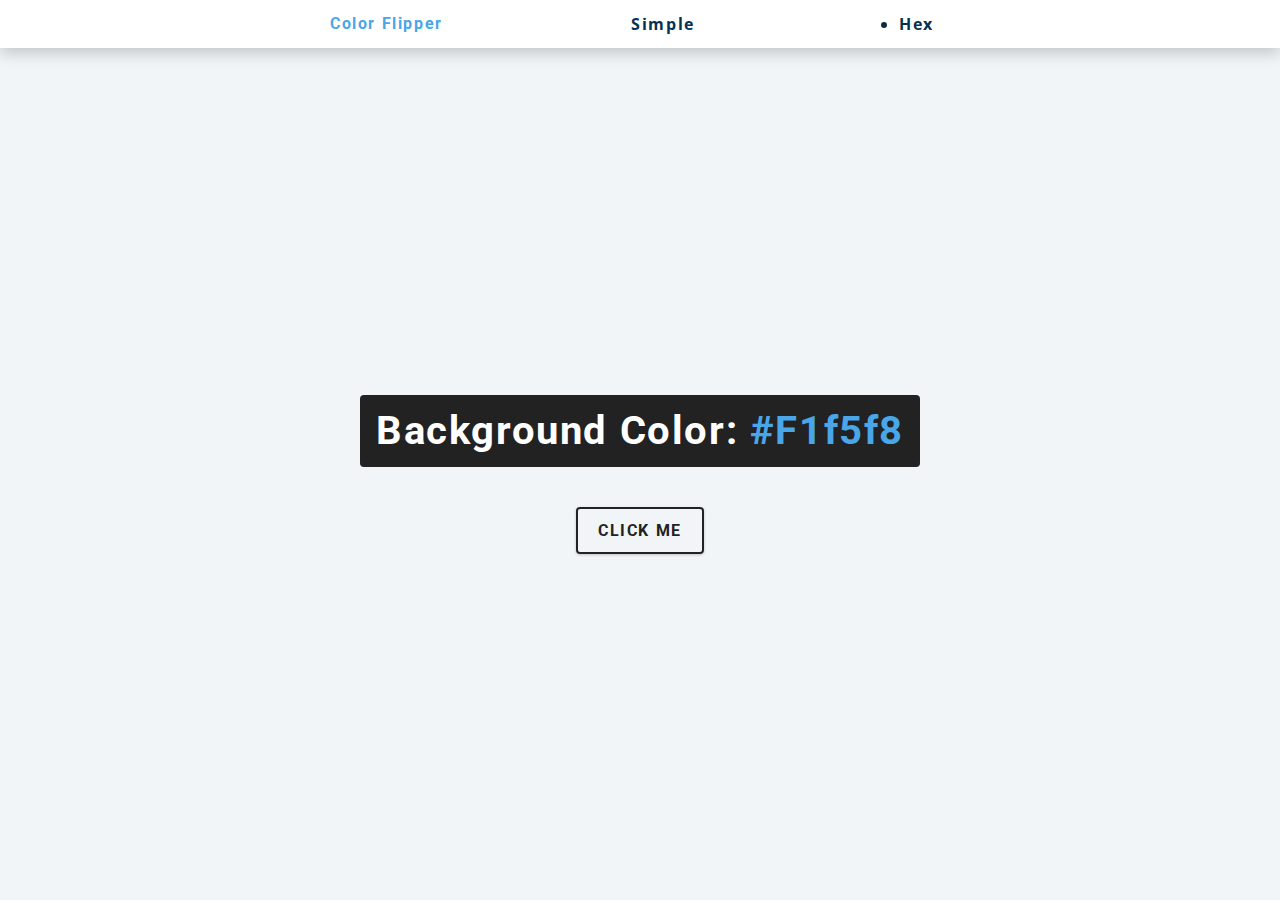
<file: index.html>
<!DOCTYPE html>
<html lang="en">
<head>
  <meta charset="UTF-8">
  <meta name="viewport" content="width=device-width, initial-scale=1.0">
  <title>Document</title>
  <link rel="stylesheet" href="style.css">
</head>
<body>
 <nav>
  <div class="nav-center">
    <h4>Color Flipper</h4>
    <ul class="nav-links">
      <li>
        <a href="index.html">Simple</a>
      </li>
    </ul>
      <li>
        <a href="hex.html">Hex</a>
      </li>
    </ul>
  </div>
 </nav>
 <main>
  <div class="container">
    <h2> background Color: <span class="color">#f1f5f8</span> </h2>
      <button class="btn btn-hero">Click Me</button>
  </div>

 </main>
  <script src="app.js"></script>
</body>
</html>
</file>
<file: style.css>
@import url("https://fonts.googleapis.com/css?family=Open+Sans|Roboto:400,700&display=swap");



:root {
  /* dark shades of primary color*/
  --clr-primary-1: hsl(205, 86%, 17%);
  --clr-primary-2: hsl(205, 77%, 27%);
  --clr-primary-3: hsl(205, 72%, 37%);
  --clr-primary-4: hsl(205, 63%, 48%);
  /* primary/main color */
  --clr-primary-5: hsl(205, 78%, 60%);
  /* lighter shades of primary color */
  --clr-primary-6: hsl(205, 89%, 70%);
  --clr-primary-7: hsl(205, 90%, 76%);
  --clr-primary-8: hsl(205, 86%, 81%);
  --clr-primary-9: hsl(205, 90%, 88%);
  --clr-primary-10: hsl(205, 100%, 96%);
  /* darkest grey - used for headings */
  --clr-grey-1: hsl(209, 61%, 16%);
  --clr-grey-2: hsl(211, 39%, 23%);
  --clr-grey-3: hsl(209, 34%, 30%);
  --clr-grey-4: hsl(209, 28%, 39%);
  /* grey used for paragraphs */
  --clr-grey-5: hsl(210, 22%, 49%);
  --clr-grey-6: hsl(209, 23%, 60%);
  --clr-grey-7: hsl(211, 27%, 70%);
  --clr-grey-8: hsl(210, 31%, 80%);
  --clr-grey-9: hsl(212, 33%, 89%);
  --clr-grey-10: hsl(210, 36%, 96%);
  --clr-white: #fff;
  --clr-red-dark: hsl(360, 67%, 44%);
  --clr-red-light: hsl(360, 71%, 66%);
  --clr-green-dark: hsl(125, 67%, 44%);
  --clr-green-light: hsl(125, 71%, 66%);
  --clr-black: #222;
  --ff-primary: "Roboto", sans-serif;
  --ff-secondary: "Open Sans", sans-serif;
  --transition: all 0.3s linear;
  --spacing: 0.1rem;
  --radius: 0.25rem;
  --light-shadow: 0 5px 15px rgba(0, 0, 0, 0.1);
  --dark-shadow: 0 5px 15px rgba(0, 0, 0, 0.2);
  --max-width: 1170px;
  --fixed-width: 620px;
}

/*
=============== 
Global Styles
===============
*/

*,
::after,
::before {
  margin: 0;
  padding: 0;
  box-sizing: border-box;
}

body {
  font-family: var(--ff-secondary);
  background: var(--clr-grey-10);
  color: var(--clr-grey-1);
  line-height: 1.5;
  font-size: 0.875rem;
}

ul {
  list-style-type: none;
}

a {
  text-decoration: none;
}

h1,
h2,
h3,
h4 {
  letter-spacing: var(--spacing);
  text-transform: capitalize;
  line-height: 1.25;
  margin-bottom: 0.75rem;
  font-family: var(--ff-primary);
}

h1 {
  font-size: 3rem;
}

h2 {
  font-size: 2rem;
}

h3 {
  font-size: 1.25rem;
}

h4 {
  font-size: 0.875rem;
}

p {
  margin-bottom: 1.25rem;
  color: var(--clr-grey-5);
}

@media screen and (min-width: 800px) {
  h1 {
    font-size: 4rem;
  }

  h2 {
    font-size: 2.5rem;
  }

  h3 {
    font-size: 1.75rem;
  }

  h4 {
    font-size: 1rem;
  }

  body {
    font-size: 1rem;
  }

  h1,
  h2,
  h3,
  h4 {
    line-height: 1;
  }
}

/*  global classes */

/* section */
.section {
  padding: 5rem 0;
}

.section-center {
  width: 90vw;
  margin: 0 auto;
  max-width: 1170px;
}

@media screen and (min-width: 992px) {
  .section-center {
    width: 95vw;
  }
}

main {
  min-height: 100vh;
  display: grid;
  place-items: center;
}

/*
=============== 
Nav
===============
*/
nav {
  background: var(--clr-white);
  height: 3rem;
  display: grid;
  align-items: center;
  box-shadow: var(--dark-shadow);
}

.nav-center {
  width: 90vw;
  max-width: var(--fixed-width);
  margin: 0 auto;
  display: flex;
  align-items: center;
  justify-content: space-between;
}

.nav-center h4 {
  margin-bottom: 0;
  color: var(--clr-primary-5);
}

.nav-links {
  display: flex;
}

nav a {
  text-transform: capitalize;
  font-weight: 700;
  font-size: 1rem;
  color: var(--clr-primary-1);
  letter-spacing: var(--spacing);
  margin-right: 1rem;
}

nav a:hover {
  color: var(--clr-primary-5);
}

/*
=============== 
Container
===============
*/
main {
  min-height: calc(100vh - 3rem);
  display: grid;
  place-items: center;
}

.container {
  text-align: center;
}

.container h2 {
  background: var(--clr-black);
  color: var(--clr-white);
  padding: 1rem;
  border-radius: var(--radius);
  margin-bottom: 2.5rem;
}

.color {
  color: var(--clr-primary-5);
}

.btn-hero {
  font-family: var(--ff-primary);
  text-transform: uppercase;
  background: transparent;
  color: var(--clr-black);
  letter-spacing: var(--spacing);
  display: inline-block;
  font-weight: 700;
  transition: var(--transition);
  border: 2px solid var(--clr-black);
  cursor: pointer;
  box-shadow: 0 1px 3px rgba(0, 0, 0, 0.2);
  border-radius: var(--radius);
  font-size: 1rem;
  padding: 0.75rem 1.25rem;
}

.btn-hero:hover {
  color: var(--clr-white);
  background: var(--clr-black);
}
</file>
